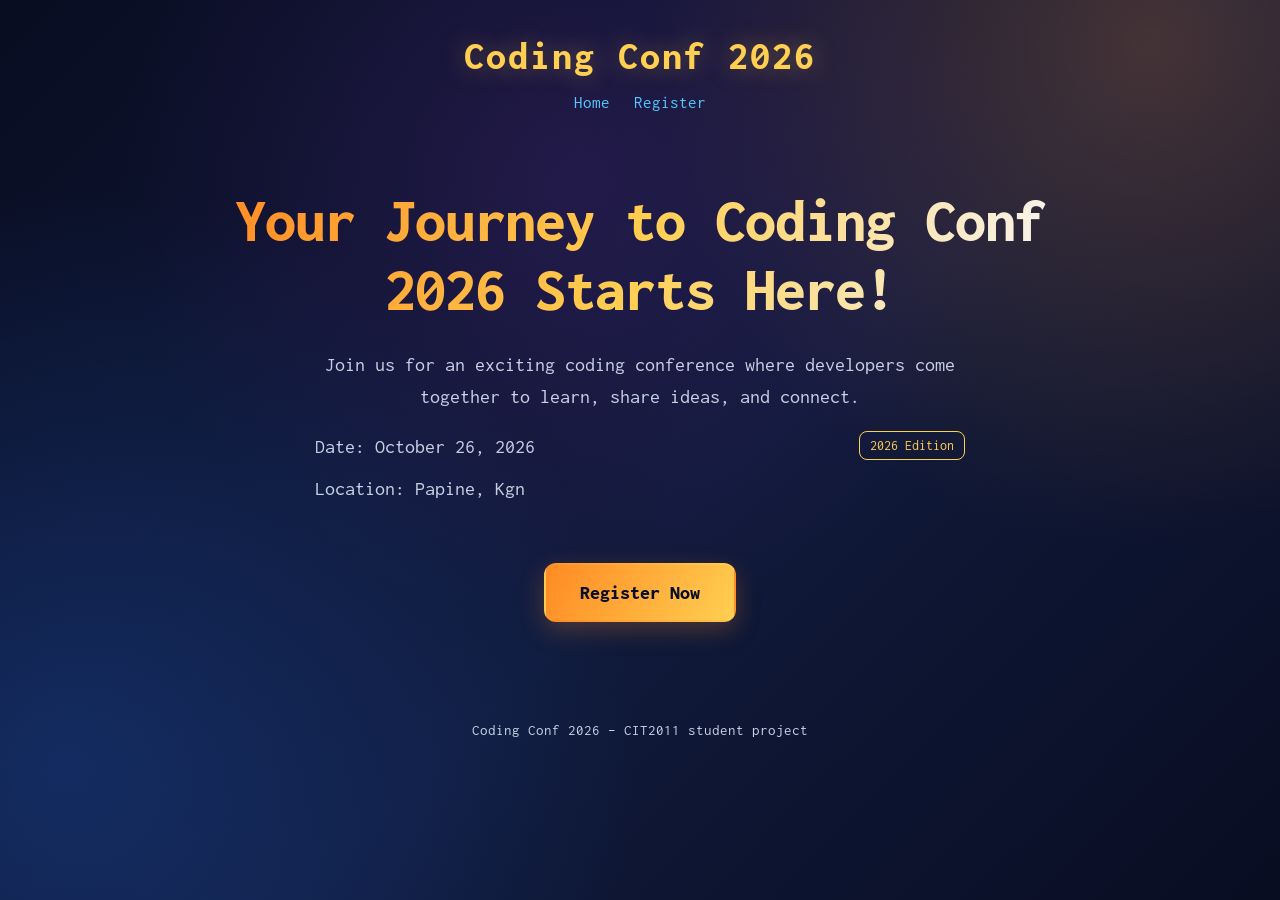
<file: index.html>
<!DOCTYPE html>
<html lang="en">

<head>
    <meta charset="UTF-8">
    <meta name="viewport" content="width=device-width, initial-scale=1.0">
    <title>Coding Conf 2026</title>
    <link rel="stylesheet" href="css/style.css">
</head>

<body>

    <header>
        <h1>Coding Conf 2026</h1>
        <nav aria-label="Main navigation">
            <a href="index.html">Home</a>
            <a href="HTML/login.html">Register</a>
        </nav>
    </header>

    <main>
        <h2>Your Journey to Coding Conf 2026 Starts Here!</h2>

        <p>
            Join us for an exciting coding conference
            where developers come together to learn,
            share ideas, and connect.
        </p>

        <section class="event-info" aria-label="Conference details">
            <span class="event-tag">2026 Edition</span>
            <p>Date: October 26, 2026</p>
            <p>Location: Papine, Kgn</p>
        </section>

        <a href="HTML/login.html">Register Now</a>
    </main>

    <footer class="site-footer">
        <p>Coding Conf 2026 – CIT2011 student project</p>
    </footer>

</body>
</html>
</file>
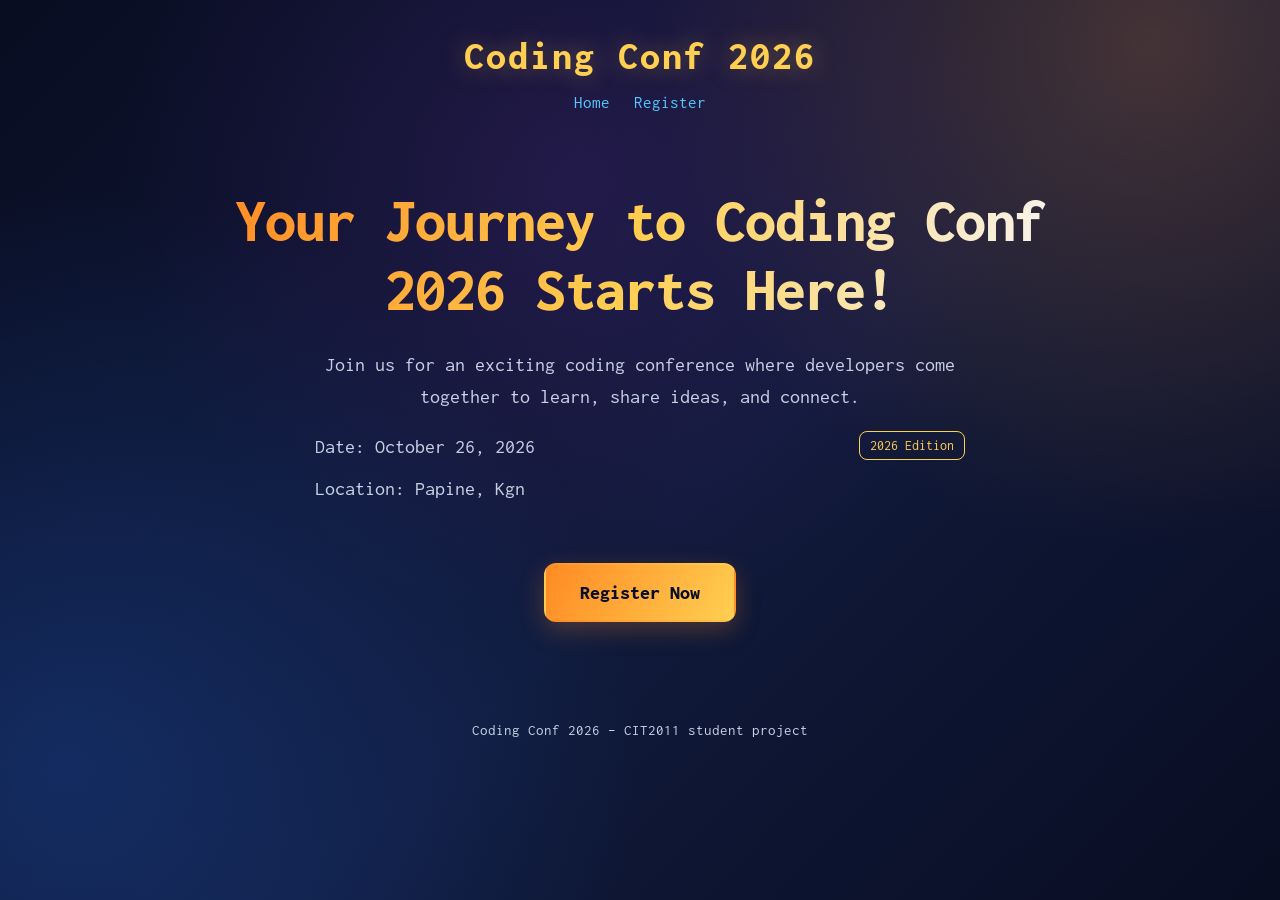
<file: HTML/index.html>
<!DOCTYPE html>
<html lang="en">

<head>
    <meta charset="UTF-8">
    <meta name="viewport" content="width=device-width, initial-scale=1.0">
    <title>Coding Conf</title>
    <link rel="stylesheet" href="../css/style.css">
</head>

<body>

    <header>
        <h1>Coding Conf 2026</h1>
        <nav aria-label="Main navigation">
            <a href="index.html">Home</a>
            <a href="login.html">Register</a>
        </nav>
    </header>

    <main>
        <h2>Your Journey to Coding Conf 2026 Starts Here!</h2>

        <p>
            Join us for an exciting coding conference
            where developers come together to learn,
            share ideas, and connect.
        </p>

        <section class="event-info" aria-label="Conference details">
            <span class="event-tag">2026 Edition</span>
            <p>Date: October 26, 2026</p>
            <p>Location: Papine, Kgn</p>
        </section>

        <a href="login.html">Register Now</a>
    </main>

    <footer class="site-footer">
        <p>Coding Conf 2026 – CIT2011 student project</p>
    </footer>

</body>
</html>
</file>
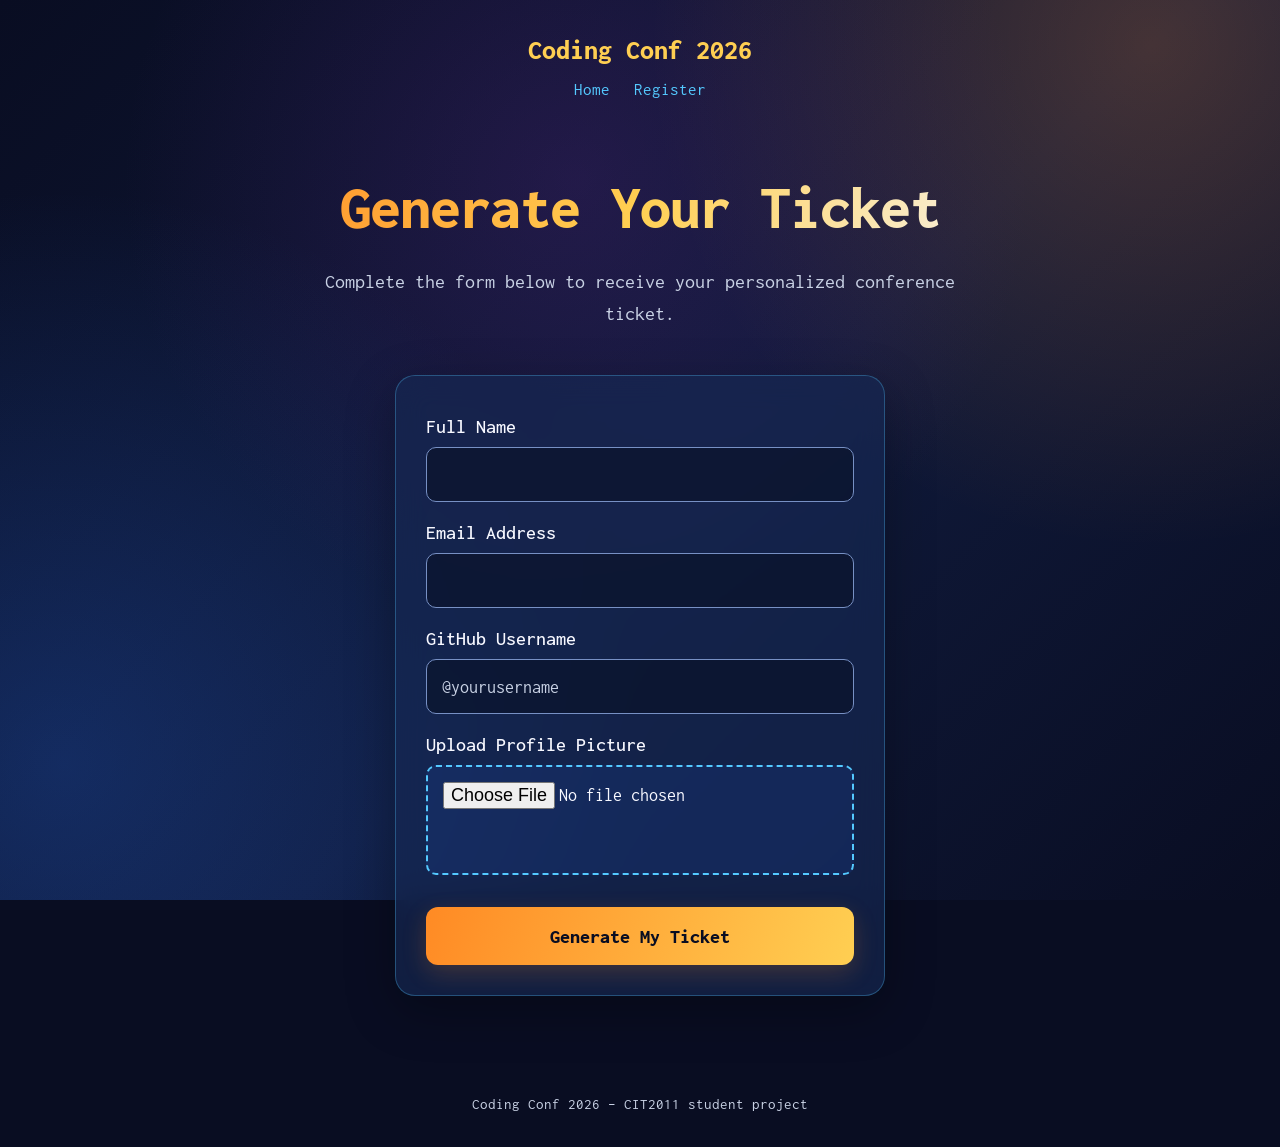
<file: HTML/login.html>
<!DOCTYPE html>
<html lang="en">

<head>
    <meta charset="UTF-8">
    <meta name="viewport" content="width=device-width, initial-scale=1.0">
    <title>Coding Conf Registration</title>
    <link rel="stylesheet" href="../css/style.css">
</head>

<body>

    <header class="site-header">
        <p class="site-brand">Coding Conf 2026</p>
        <nav aria-label="Main navigation">
            <a href="index.html">Home</a>
            <a href="login.html">Register</a>
        </nav>
    </header>

    <main>
        <h1>Generate Your Ticket</h1>

        <p>
            Complete the form below to receive
            your personalized conference ticket.
        </p>

        <section aria-label="Registration form">
            <form id="registrationForm" novalidate>

                <label for="fullName">Full Name</label>
                <input
                    type="text"
                    id="fullName"
                    name="fullName"
                    required
                >
                <small id="nameError" role="alert"></small>

                <label for="email">Email Address</label>
                <input
                    type="email"
                    id="email"
                    name="email"
                    required
                >
                <small id="emailError" role="alert"></small>

                <label for="github">GitHub Username</label>
                <input
                    type="text"
                    id="github"
                    name="github"
                    placeholder="@yourusername"
                    required
                >
                <small id="githubError" role="alert"></small>

                <label for="avatar">Upload Profile Picture</label>
                <input
                    type="file"
                    id="avatar"
                    name="avatar"
                    accept="image/png,image/jpeg"
                    required
                >
                <small id="avatarError" role="alert"></small>

                <button type="submit">
                    Generate My Ticket
                </button>

            </form>
        </section>
    </main>

    <footer class="site-footer">
        <p>Coding Conf 2026 – CIT2011 student project</p>
    </footer>
    <script src="../js/validation.js"></script>

</body>
</html>
</file>
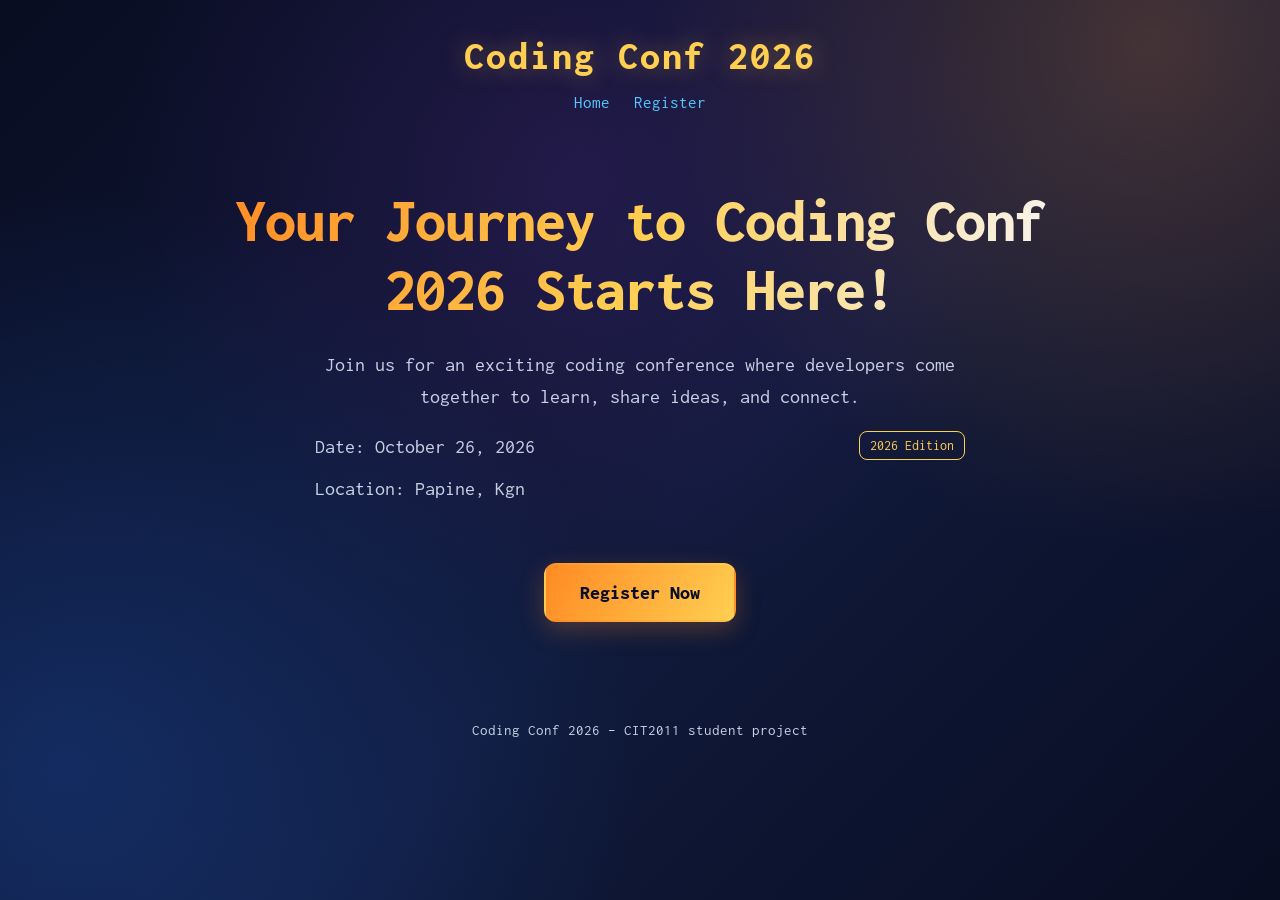
<file: HTML/ticket.html>
<!DOCTYPE html>
<html lang="en">

<head>
    <meta charset="UTF-8">
    <meta name="viewport" content="width=device-width, initial-scale=1.0">
    <title>Your Conference Ticket</title>
    <link rel="stylesheet" href="../css/style.css">
</head>

<body>

    <header class="site-header">
        <p class="site-brand">Coding Conf 2026</p>
        <nav aria-label="Main navigation">
            <a href="index.html">Home</a>
            <a href="login.html">Register</a>
        </nav>
    </header>

    <main>
        <h1 id="ticketHeading">
            Congratulations! Your ticket is ready.
        </h1>

        <section id="ticket">
            <header>
                <img
                    src="../assets/images/logo-mark.svg"
                    alt=""
                    width="40"
                    height="40"
                >
                <h2>Coding Conf 2026</h2>
            </header>

            <p>October 26, 2026</p>
            <p>Papine, Kgn</p>

            <img
                id="ticketAvatar"
                src=""
                alt="Attendee profile picture"
            >

            <h3 id="ticketName">Your Name</h3>

            <p id="ticketEmail">Your Email</p>

            <a id="ticketGithub" href="#">
                @username
            </a>

            <p id="ticketSerial">#01609</p>

        </section>
    </main>

    <footer class="site-footer">
        <p>Coding Conf 2026 – CIT2011 student project</p>
    </footer>
    <script src="../js/ticket.js"></script>

</body>
</html>
</file>
<file: css/style.css>
@import url('https://fonts.googleapis.com/css2?family=Inconsolata:wght@400;500;700;800&display=swap');

/*site colors */
:root {
    --dark: #090d22;
    --dark-blue: #111c3c;
    --royal-blue: #2364d8;
    --energy-blue: #54c9ff;
    --orange: #ff8a24;
    --orange-light: #ffb45f;
    --gold: #ffcf52;
    --white: #f7f8ff;
    --muted: #c8d1e4;
    --glass: rgba(22, 40, 83, 0.65);
}

/* page settings */
* {
    box-sizing: border-box;
}

html {
    min-width: 320px;
}

body {
    margin: 0;
    min-height: 100vh;
    font-family: 'Inconsolata', monospace;
    font-size: 20px;
    color: var(--white);
    background-color: var(--dark);

    background-image:
        radial-gradient(circle at 45% 20%, rgba(98, 40, 143, 0.25), transparent 45%),
        radial-gradient(
            circle at 90% 5%,
            rgba(255, 138, 36, 0.22),
            transparent 35%
        ),
        radial-gradient(
            circle at 5% 85%,
            rgba(35, 100, 216, 0.28),
            transparent 40%
        ),
        linear-gradient(
            135deg,
            #090d22,
            #101a3b 55%,
            #090d22
        );

    background-attachment: fixed;
}

/* headings */
h1, h2, h3 {
    margin-top: 0;
}

body > header {
    padding: 35px 20px 10px;
    text-align: center;
}

body > header h1 {
    display: inline-block;
    margin: 0;
    color: var(--gold);
    font-size: clamp(28px, 4vw, 40px);
    font-weight: 800;
    letter-spacing: 2px;
    text-shadow: 0 0 24px rgba(255, 207, 82, 0.35);
}

/*  page content */
main {
    width: 100%;
    max-width: 950px;
    margin: 0 auto;
    padding: 65px 24px;
    text-align: center;
}

main > h1,
main > h2 {
    max-width: 850px;
    margin: 0 auto 24px;
    font-size: clamp(34px, 5vw, 62px);
    font-weight: 800;
    line-height: 1.12;
    letter-spacing: -1px;

    background: linear-gradient(
        110deg,
        var(--orange),
        var(--gold),
        var(--white)
    );

    -webkit-background-clip: text;
    background-clip: text;
    color: transparent;
}

main > p {
    max-width: 650px;
    margin: 18px auto;
    color: var(--muted);
    line-height: 1.6;
}

/* navigation on each page */
body > header nav {
    display: flex;
    justify-content: center;
    gap: 24px;
    margin-top: 16px;
}

body > header nav a {
    color: var(--energy-blue);
    font-size: 17px;
    text-decoration: none;
}

body > header nav a:hover {
    text-decoration: underline;
}

.site-brand {
    margin: 0;
    color: var(--gold);
    font-size: 28px;
    font-weight: 800;
}

/* float the small edition label beside the event details */
.event-info {
    max-width: 650px;
    margin: 18px auto;
    text-align: left;
}

.event-info p {
    margin: 10px 0;
    color: var(--muted);
    line-height: 1.6;
}

.event-tag {
    float: right;
    margin: 0 0 8px 14px;
    padding: 6px 10px;
    border: 1px solid var(--gold);
    border-radius: 8px;
    color: var(--gold);
    font-size: 14px;
}

.event-info::after {
    content: "";
    display: block;
    clear: both;
}

.site-footer {
    padding: 20px;
    text-align: center;
    color: var(--muted);
    font-size: 15px;
}

/* home page button */
main > a {
    display: inline-block;
    margin-top: 30px;
    padding: 17px 34px;

    color: var(--dark);
    background: linear-gradient(
        120deg,
        var(--orange),
        var(--gold)
    );

    font-family: inherit;
    font-size: 20px;
    font-weight: 800;
    text-decoration: none;

    border: 2px solid transparent;
    border-radius: 12px;

    box-shadow: 0 8px 25px rgba(255, 138, 36, 0.25);

    transition:
        transform 0.2s ease,
        box-shadow 0.2s ease;
}

main > a:hover {
    transform: translateY(-3px);
    box-shadow: 0 10px 35px rgba(255, 138, 36, 0.4);
}

/* registration form */
#registrationForm {
    width: 100%;
    max-width: 490px;
    margin: 45px auto 0;
    padding: 30px;

    display: flex;
    flex-direction: column;
    gap: 10px;
    text-align: left;

    background: var(--glass);
    border: 1px solid rgba(84, 201, 255, 0.3);
    border-radius: 20px;

    box-shadow: 0 15px 50px rgba(0, 0, 0, 0.3);

    backdrop-filter: blur(15px);
    -webkit-backdrop-filter: blur(15px);
}

/* form labels */
#registrationForm label {
    margin-top: 10px;
    color: var(--white);
    font-size: 20px;
    font-weight: 500;
}

/* text fields */
#registrationForm input {
    display: block;
    width: 100%;
    min-width: 0;
    padding: 15px;
    min-height: 55px;

    font-family: inherit;
    font-size: 18px;
    color: var(--white);

    background: rgba(9, 13, 34, 0.55);
    border: 1px solid #7790c4;
    border-radius: 10px;

    transition:
        border-color 0.2s ease,
        background-color 0.2s ease;
}

#registrationForm input::placeholder {
    color: var(--muted);
}

#registrationForm input:hover {
    border-color: var(--energy-blue);
    background: rgba(35, 100, 216, 0.16);
}

#registrationForm input:focus {
    border-color: var(--gold);
}

/* file upload area */
#registrationForm input[type="file"] {
    min-height: 110px;
    border: 2px dashed var(--energy-blue);
    background: rgba(35, 100, 216, 0.12);
    cursor: pointer;
}



/* error messages */
#registrationForm small {
    color: var(--orange-light);
    font-size: 15px;
    line-height: 1.4;
}

#registrationForm small:not(:empty) {
    padding: 5px 8px;
    border-left: 3px solid var(--orange);
}

#registrationForm small:empty {
    display: none;
}

/* submit button */
#registrationForm button {
    width: 100%;
    min-height: 58px;
    margin-top: 22px;
    padding: 15px;

    font-family: inherit;
    font-size: 20px;
    font-weight: 800;
    color: var(--dark);

    background: linear-gradient(
        110deg,
        var(--orange),
        var(--gold)
    );

    border: none;
    border-radius: 12px;
    cursor: pointer;

    box-shadow: 0 8px 25px rgba(255, 138, 36, 0.2);

    transition:
        transform 0.2s ease,
        box-shadow 0.2s ease;
}

#registrationForm button:hover {
    transform: translateY(-2px);
    box-shadow: 0 10px 30px rgba(255, 138, 36, 0.4);
}

/* keyboard focus */
:is(a, button, input):focus-visible {
    outline: 3px solid var(--gold);
    outline-offset: 4px;
}

/* ticket layout */
#ticket {
    width: 100%;
    max-width: 760px;
    margin: 50px auto 0;
    padding: 32px;

    display: grid;
    position: relative;

    grid-template-columns: 215px minmax(0, 1fr) 35px;

    gap: 8px 16px;
    align-items: center;
    text-align: left;

    background: linear-gradient(
        125deg,
        rgba(35, 100, 216, 0.32),
        rgba(9, 13, 34, 0.88) 65%,
        rgba(255, 138, 36, 0.18)
    );

    border: 2px solid rgba(255, 255, 255, 0.65);
    border-radius: 20px;

    box-shadow:
        0 0 35px rgba(255, 138, 36, 0.13),
        0 18px 45px rgba(0, 0, 0, 0.4);

    backdrop-filter: blur(16px);
    -webkit-backdrop-filter: blur(16px);
}

/* small positioned energy on the glass ticket */
#ticket::after {
    content: "";
    position: absolute;
    top: 16px;
    right: 16px;
    width: 7px;
    height: 7px;
    border-radius: 50%;
    background: var(--gold);
    box-shadow: 0 0 14px var(--orange);
    pointer-events: none;
}

/* ticket heading and logo */
#ticket > header,
#ticket > h2 {
    grid-column: 1 / -1;
    grid-row: 1;
}

#ticket > header {
    display: flex;
    align-items: center;
    gap: 14px;
}

#ticket > header img {
    width: 40px;
    height: 40px;
}

#ticket > header h2,
#ticket > h2 {
    margin: 0;
    color: var(--gold);
    font-size: 30px;
    font-weight: 800;
}

/* conference date and location */
#ticket > p:nth-of-type(1),
#ticket > p:nth-of-type(2) {
    grid-column: 1 / -1;
    margin: 0;

    font-size: 16px;
    color: var(--muted);
}

#ticket > p:nth-of-type(1) {
    grid-row: 2;
}

#ticket > p:nth-of-type(2) {
    grid-row: 3;
    margin-bottom: 28px;
}

/* attendee photo */
#ticketAvatar {
    grid-column: 1;
    grid-row: 4 / 7;

    width: 200px;
    height: 200px;
    max-width: 100%;

    object-fit: cover;
    border: 2px solid var(--gold);
    border-radius: 12px;
}

/* attendee name */
#ticketName {
    grid-column: 2;
    grid-row: 4;

    margin: 0;
    color: var(--white);
    font-size: 27px;
    overflow-wrap: anywhere;
}

/* attendee email */
#ticketEmail {
    grid-column: 2;
    grid-row: 5;

    margin: 0;
    color: var(--muted);
    font-size: 15px;
    overflow-wrap: anywhere;
}

/* github link */
#ticketGithub {
    grid-column: 2;
    grid-row: 6;

    color: var(--energy-blue);
    font-size: 17px;
    text-decoration: none;
    overflow-wrap: anywhere;
}

#ticketGithub:hover {
    text-decoration: underline;
}

/* ticket number */
#ticketSerial {
    grid-column: 3;
    grid-row: 4 / 7;

    margin: 0;
    justify-self: center;

    color: var(--gold);
    font-size: 20px;
    font-weight: 700;
    writing-mode: vertical-rl;
}

/* medium screen adjustments */
@media (max-width: 800px) and (min-width: 601px) {
    #ticket {
        grid-template-columns:
            165px minmax(0, 1fr) 30px;
        padding: 24px;
        gap: 8px 12px;
    }

    #ticketAvatar {
        width: 155px;
        height: 155px;
    }

    #ticketName {
        font-size: 23px;
    }
}

/* mobile layout */
@media (max-width: 600px) {
    body {
        background-attachment: scroll;
    }

    body > header {
        padding: 25px 14px 0;
    }

    main {
        padding: 40px 16px;
    }

    main > h1,
    main > h2 {
        font-size: clamp(30px, 8vw, 42px);
    }

    main > p {
        font-size: 17px;
    }

    #registrationForm {
        margin-top: 30px;
        padding: 20px 16px;
    }

    #registrationForm label {
        font-size: 18px;
    }

    #registrationForm input {
        font-size: 16px;
    }

    .event-tag {
        float: none;
        display: inline-block;
        margin: 0 0 6px;
    }

    .event-info {
        text-align: center;
    }

    /* smaller picture on phones */
    #ticket {
        margin-top: 30px;
        padding: 18px 12px;

        grid-template-columns:
            70px minmax(0, 1fr) 25px;

        gap: 7px 10px;
    }

    #ticket > header h2,
    #ticket > h2 {
        font-size: 21px;
    }

    #ticket > header img {
        width: 30px;
        height: 30px;
    }

    #ticketAvatar {
        width: 66px;
        height: 66px;
    }

    #ticketName {
        font-size: 18px;
    }

    #ticketEmail,
    #ticketGithub {
        font-size: 12px;
    }

    #ticketSerial {
        font-size: 13px;
    }
}

/* reduce motion */
@media (prefers-reduced-motion: reduce) {
    *,
    *::before,
    *::after {
        animation: none !important;
        transition: none !important;
        scroll-behavior: auto !important;
    }
}
</file>
